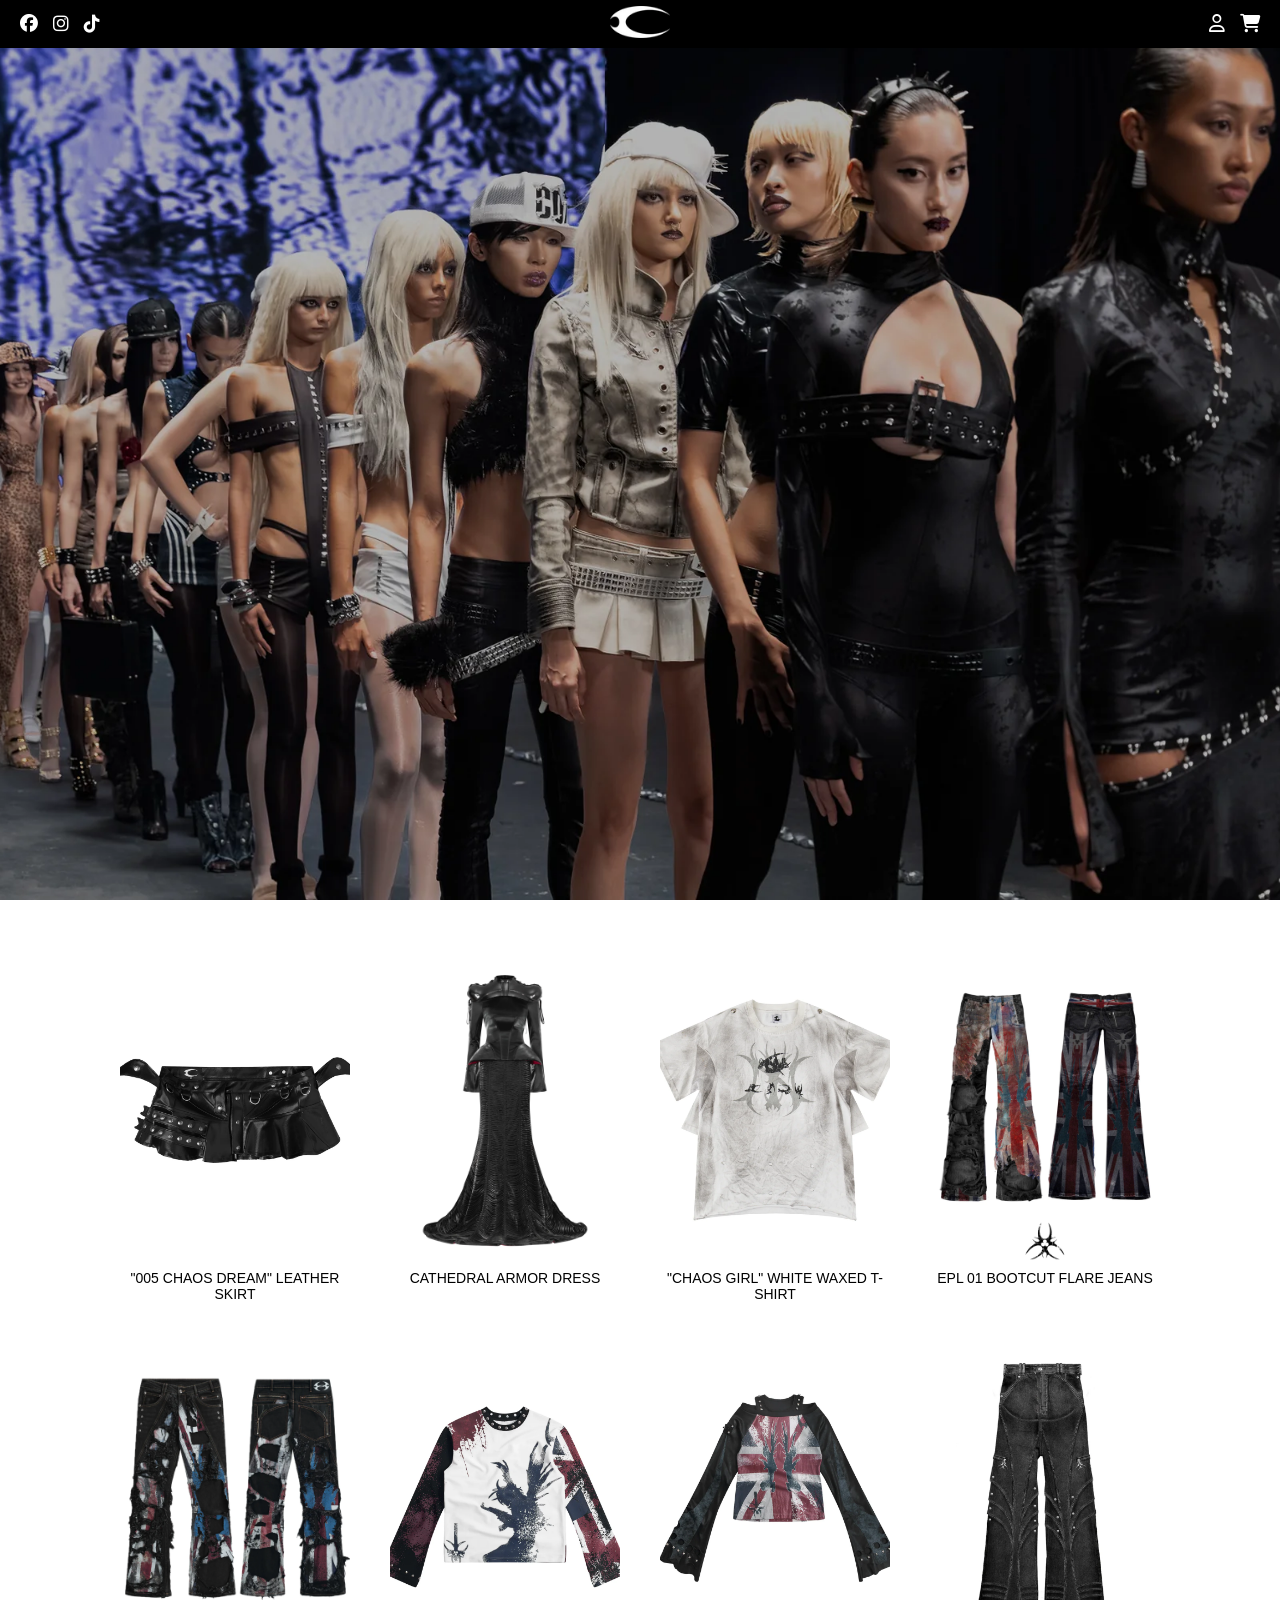
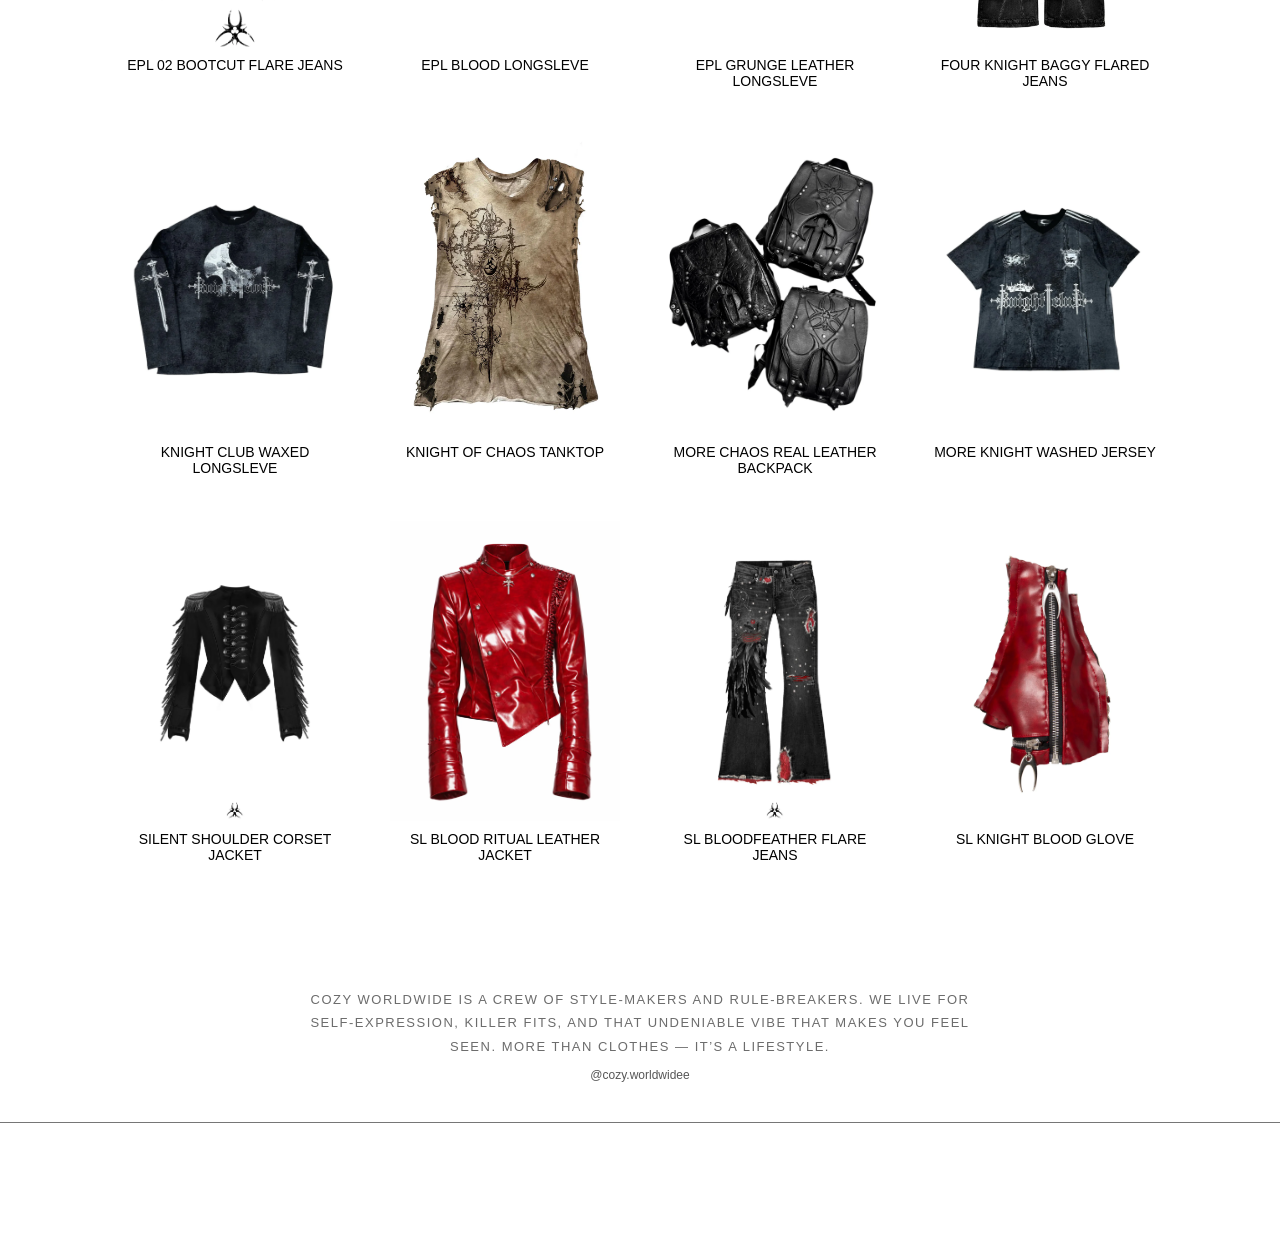
<file: index.html>
<!DOCTYPE html>
    <html lang="en">
    <head>
    <meta charset="UTF-8">
    <meta name="viewport" content="width=device-width, initial-scale=1.0">
    <title>Cozy</title>

    <link rel="stylesheet" href="./css/style.css">
    <link rel="stylesheet" href="./css/home.css">
    <link rel="stylesheet" href="https://cdnjs.cloudflare.com/ajax/libs/font-awesome/6.7.2/css/all.min.css">


    </head>

    <body>

    <header>
        <div class="left-icons">
            <a href="https://www.facebook.com/people/COZY-Worldwide/100077388649813/" class="fa-brands fa-facebook"></a>
            <a href="https://www.instagram.com/cozy.worldwidee/" class="fa-brands fa-instagram"></a>
            <a href="https://www.tiktok.com/@cozy.worldwide?fbclid=IwY2xjawLLp9ZleHRuA2FlbQIxMABicmlkETBya3ZDVFZkTVNzdGRldGxXAR5wuzXkduS9V8nLoHjUYGwrCJkxJPv1JLoFvBSmlxijhLgyPRh4hyUY55MJKw_aem_LLqNcjNfqG97k4roZqw1nw" class="fa-brands fa-tiktok"></a>
        </div>

        <div class="logo-container">
            <a href="index.html"><img src="img/banner/logo.webp" alt="Cozy Logo"></a>
        </div>
        <div class="right-icons">
            <a href="login.html" class="fa-regular fa-user"></a>
            <a href="cart.html" class="fa-solid fa-cart-shopping"></a>
        </div>
    </header>

    <main>

        <div class="banner">
            <img src="img/banner/banner.webp">
        </div>

        <div class="product-container">

            <div class="product" onclick="location.href='product.html?id=1'">
                <img src="img/Products/005 Chaos Dream Leather Skirt/Leather Skirt 01.webp" class="main-img">
                <img src="img/Products/005 Chaos Dream Leather Skirt/Leather Skirt 02.webp" class="hover-img">
                <h3>"005 Chaos Dream" Leather Skirt</h3>
                
            </div>  

            <div class="product" onclick="location.href='product.html?id=2'">
                <img src="img/Products/Cathedral Armor Dress/Cathedral 01.webp" class="main-img">
                <img src="img/Products/Cathedral Armor Dress/Cathedral 02.webp" class="hover-img">
                <h3>Cathedral Armor Dress</h3>
            </div>  
            
            <div class="product" onclick="location.href='product.html?id=3'">
                <img src="img/Products/Chaos Girl White Waxed T Shirt/White Waxed 01.webp"class="main-img">
                <img src="img/Products/Chaos Girl White Waxed T Shirt/White Waxed 02.webp" class="hover-img">
                <h3>"Chaos Girl" White Waxed T-Shirt</h3>
            </div>  

            <div class="product" onclick="location.href='product.html?id=4'">
                <img src="img/Products/EPL 01 Bootcut Flare Jeans/Flared Jeans 01.webp" class="main-img">
                <img src="img/Products/EPL 01 Bootcut Flare Jeans/Flared Jeans 02.webp" class="hover-img">
                <h3>EPL 01 Bootcut Flare Jeans</h3>
            </div>  
            

            <div class="product" onclick="location.href='product.html?id=5'">
                <img src="img/Products/EPL 02 Bootcut Flare Jeans/02 Flare Jeans 01.webp" class="main-img">
                <img src="img/Products/EPL 02 Bootcut Flare Jeans/02 Flare Jeans 02.webp" class="hover-img">
                <h3>EPL 02 Bootcut Flare Jeans</h3>
            </div>  

            <div class="product" onclick="location.href='product.html?id=6'">
                <img src="img/Products/EPL Blood Longsleve/Blood 01.webp" class="main-img">
                <img src="img/Products/EPL Blood Longsleve/Blood 02.webp" class="hover-img">
                <h3>EPL Blood Longsleve</h3>
            </div>  

            <div class="product" onclick="location.href='product.html?id=7'">
                <img src="img/Products/EPL Grunge Leather Longsleve/Grunge 01.webp" class="main-img">
                <img src="img/Products/EPL Grunge Leather Longsleve/Grunge 02.webp" class="hover-img">
                <h3>EPL Grunge Leather Longsleve</h3>
            </div>  

            <div class="product" onclick="location.href='product.html?id=8'">
                <img src="img/Products/Four Knight Baggy Flared Jeans/4 Knight 01.webp" class="main-img">
                <img src="img/Products/Four Knight Baggy Flared Jeans/4 Knight 02.webp" class="hover-img">
                <h3>Four Knight Baggy Flared Jeans</h3>
            </div>  

            <div class="product" onclick="location.href='product.html?id=9'">
                <img src="img/Products/Knight Club Waxed Longsleve/Knight Club 01.webp" class="main-img">
                <img src="img/Products/Knight Club Waxed Longsleve/Knight Club 02.webp" class="hover-img">
                <h3>Knight Club Waxed Longsleve</h3>
            </div>  

            <div class="product" onclick="location.href='product.html?id=10'">
                <img src="img/Products/Knight Of Chaos Tanktop/Chaos Tanktop 01.webp" class="main-img">
                <img src="img/Products/Knight Of Chaos Tanktop/Chaos Tanktop 02.webp" class="hover-img">
                <h3>Knight Of Chaos Tanktop</h3>
            </div>  

            <div class="product" onclick="location.href='product.html?id=11'">
                <img src="img/Products/More Chaos Real Leather Backpack/Backpack 01.webp" class="main-img">
                <img src="img/Products/More Chaos Real Leather Backpack/Backpack 02.jpg" class="hover-img">
                <h3>More Chaos Real Leather Backpack</h3>
            </div>  

            <div class="product" onclick="location.href='product.html?id=12'">
                <img src="img/Products/More Knight Washed Jersey/Jersey 01.webp" class="main-img">
                <img src="img/Products/More Knight Washed Jersey/Jersey 02.webp" class="hover-img">
                <h3>More Knight Washed Jersey</h3>
            </div>  

            <div class="product" onclick="location.href='product.html?id=13'">
                <img src="img/Products/Silent Shoulder Corset Jacket/Silent Shoulder 01.webp" class="main-img"> 
                <img src="img/Products/Silent Shoulder Corset Jacket/Silent Shoulder 02.webp" class="hover-img">
                <h3>Silent Shoulder Corset Jacket</h3>
            </div>  

            <div class="product" onclick="location.href='product.html?id=14'">
                <img src="img/Products/SL Blood Ritual Leather Jacket/Ritual 01.webp" class="main-img">
                <img src="img/Products/SL Blood Ritual Leather Jacket/Ritual 02.webp" class="hover-img">
                <h3>SL Blood Ritual Leather Jacket</h3>
            </div>  

            <div class="product" onclick="location.href='product.html?id=15'">
                <img src="img/Products/SL Bloodfeather Flare Jeans/Bloodfeather 01.webp" class="main-img">
                <img src="img/Products/SL Bloodfeather Flare Jeans/Bloodfeather 02.webp" class="hover-img">
                <h3>SL Bloodfeather Flare Jeans</h3>
            </div>  

            <div class="product" onclick="location.href='product.html?id=16'">
                <img src="img/Products/SL Knight Blood Glove/Blood Glove 01.webp" class="main-img">
                <img src="img/Products/SL Knight Blood Glove/Blood Glove 02.webp" class="hover-img">
                <h3>SL Knight Blood Glove</h3>
            </div>  
        </div>

        <div class="brand-intro">
            <p>
                COZY WORLDWIDE IS A CREW OF STYLE-MAKERS AND RULE-BREAKERS. 
                WE LIVE FOR SELF-EXPRESSION, KILLER FITS, AND THAT UNDENIABLE VIBE 
                THAT MAKES YOU FEEL SEEN. MORE THAN CLOTHES — IT’S A LIFESTYLE.
            </p>
            <span>@cozy.worldwidee</span>
        </div>

        <div class="divider"></div>

    </main>

    <footer></footer>   
    </body>
    </html>
</file>
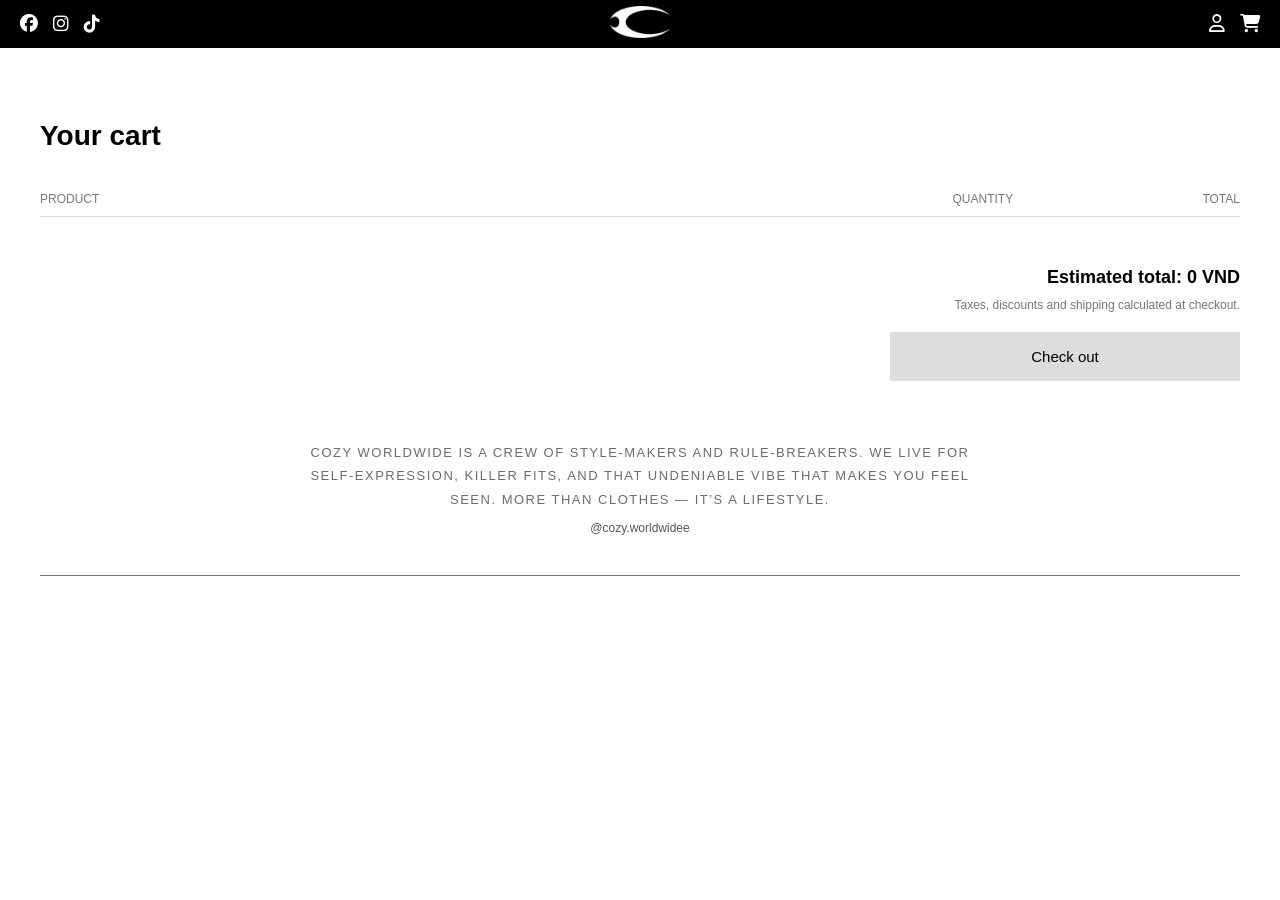
<file: cart.html>
<!DOCTYPE html>
<html lang="en">
<head>
<meta charset="UTF-8">
<title>Cart</title>
<link rel="stylesheet" href="./css/style.css">
<link rel="stylesheet" href="./css/home.css">
<link rel="stylesheet" href="./css/cart.css">

<link rel="stylesheet" href="https://cdnjs.cloudflare.com/ajax/libs/font-awesome/6.7.2/css/all.min.css">

</head>

<body>

    <header>
        <div class="left-icons">
            <a href="https://www.facebook.com/people/COZY-Worldwide/100077388649813/" class="fa-brands fa-facebook"></a>
            <a href="https://www.instagram.com/cozy.worldwidee/" class="fa-brands fa-instagram"></a>
            <a href="https://www.tiktok.com/@cozy.worldwide?fbclid=IwY2xjawLLp9ZleHRuA2FlbQIxMABicmlkETBya3ZDVFZkTVNzdGRldGxXAR5wuzXkduS9V8nLoHjUYGwrCJkxJPv1JLoFvBSmlxijhLgyPRh4hyUY55MJKw_aem_LLqNcjNfqG97k4roZqw1nw" class="fa-brands fa-tiktok"></a>
        </div>

        <div class="logo-container">
            <a href="index.html"><img src="img/banner/logo.webp" alt="Cozy Logo"></a>
        </div>
        <div class="right-icons">
            <a href="login.html" class="fa-regular fa-user"></a>
            <a href="cart.html" class="fa-solid fa-cart-shopping"></a>
        </div>
    </header>

<main class="cart-page">

    <h1 class="cart-title">Your cart</h1>

    <!-- HEADER -->
    <div class="cart-header">
        <span>PRODUCT</span>
        <span>QUANTITY</span>
        <span>TOTAL</span>
    </div>

    <!-- ITEMS -->
    <div id="cartItems" class="cart-items"></div>

    <!-- SUMMARY -->
    <div class="cart-summary">
        <h2 id="total">Estimated total: 0 VND</h2>
        <p class="note">Taxes, discounts and shipping calculated at checkout.</p>

        <button class="checkout-btn">Check out</button>
    </div>
    <div class="brand-intro">
            <p>
                COZY WORLDWIDE IS A CREW OF STYLE-MAKERS AND RULE-BREAKERS. 
                WE LIVE FOR SELF-EXPRESSION, KILLER FITS, AND THAT UNDENIABLE VIBE 
                THAT MAKES YOU FEEL SEEN. MORE THAN CLOTHES — IT’S A LIFESTYLE.
            </p>
            <span>@cozy.worldwidee</span>
        </div>

        <div class="divider"></div>

</main>

<script src="js/cart.js" defer></script>
</body>
</html>
</file>
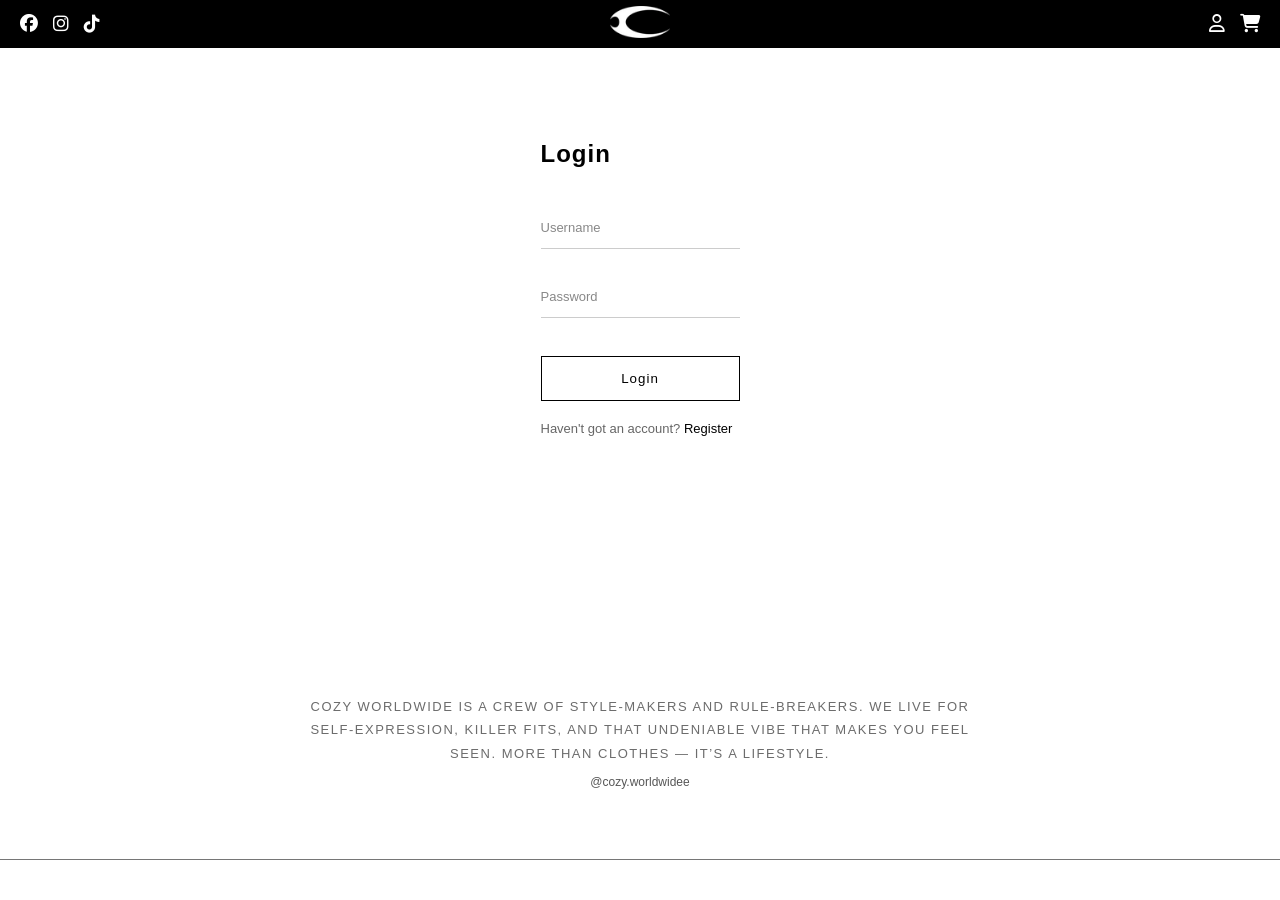
<file: login.html>
<!DOCTYPE html>
<html lang="en">
<head>
<meta charset="UTF-8">
<title>Login</title>
<link rel="stylesheet" href="./css/style.css">
<link rel="stylesheet" href="./css/home.css">
<link rel="stylesheet" href="https://cdnjs.cloudflare.com/ajax/libs/font-awesome/6.7.2/css/all.min.css">
</head>

<body>
    <header>
        <div class="left-icons">
            <a href="https://www.facebook.com/people/COZY-Worldwide/100077388649813/" class="fa-brands fa-facebook"></a>
            <a href="https://www.instagram.com/cozy.worldwidee/" class="fa-brands fa-instagram"></a>
            <a href="https://www.tiktok.com/@cozy.worldwide?fbclid=IwY2xjawLLp9ZleHRuA2FlbQIxMABicmlkETBya3ZDVFZkTVNzdGRldGxXAR5wuzXkduS9V8nLoHjUYGwrCJkxJPv1JLoFvBSmlxijhLgyPRh4hyUY55MJKw_aem_LLqNcjNfqG97k4roZqw1nw" class="fa-brands fa-tiktok"></a>
        </div>

        <div class="logo-container">
            <a href="index.html"><img src="img/banner/logo.webp" alt="Cozy Logo"></a>
        </div>
        <div class="right-icons">
            <a href="login.html" class="fa-regular fa-user"></a>
            <a href="cart.html" class="fa-solid fa-cart-shopping"></a>
        </div>
    </header>
<main class="auth-container">

    <h1>Login</h1>

    <div class="input-group">
        <input id="user" placeholder=" " />
        <label>Username</label>
        <small class="error" id="userError"></small>
    </div>

    <div class="input-group">
        <input id="pass" type="password" placeholder=" " />
        <label>Password</label>
        <small class="error" id="passError"></small>
    </div>

    <button id="loginBtn">Login</button>

    <p class="auth-link">
        Haven't got an account?
        <a href="register.html">Register</a>
    </p>
    <div id="loggedBox" style="display:none; text-align:center;">
    <p id="welcomeUser"></p>
    <button id="logoutBtn">Logout</button>
</div>
</main>
<div class="brand-intro">
            <p>
                COZY WORLDWIDE IS A CREW OF STYLE-MAKERS AND RULE-BREAKERS. 
                WE LIVE FOR SELF-EXPRESSION, KILLER FITS, AND THAT UNDENIABLE VIBE 
                THAT MAKES YOU FEEL SEEN. MORE THAN CLOTHES — IT’S A LIFESTYLE.
            </p>
            <span>@cozy.worldwidee</span>
        </div>

        <div class="divider"></div>

<script src="js/auth.js"></script>
</body>
</html>
</file>
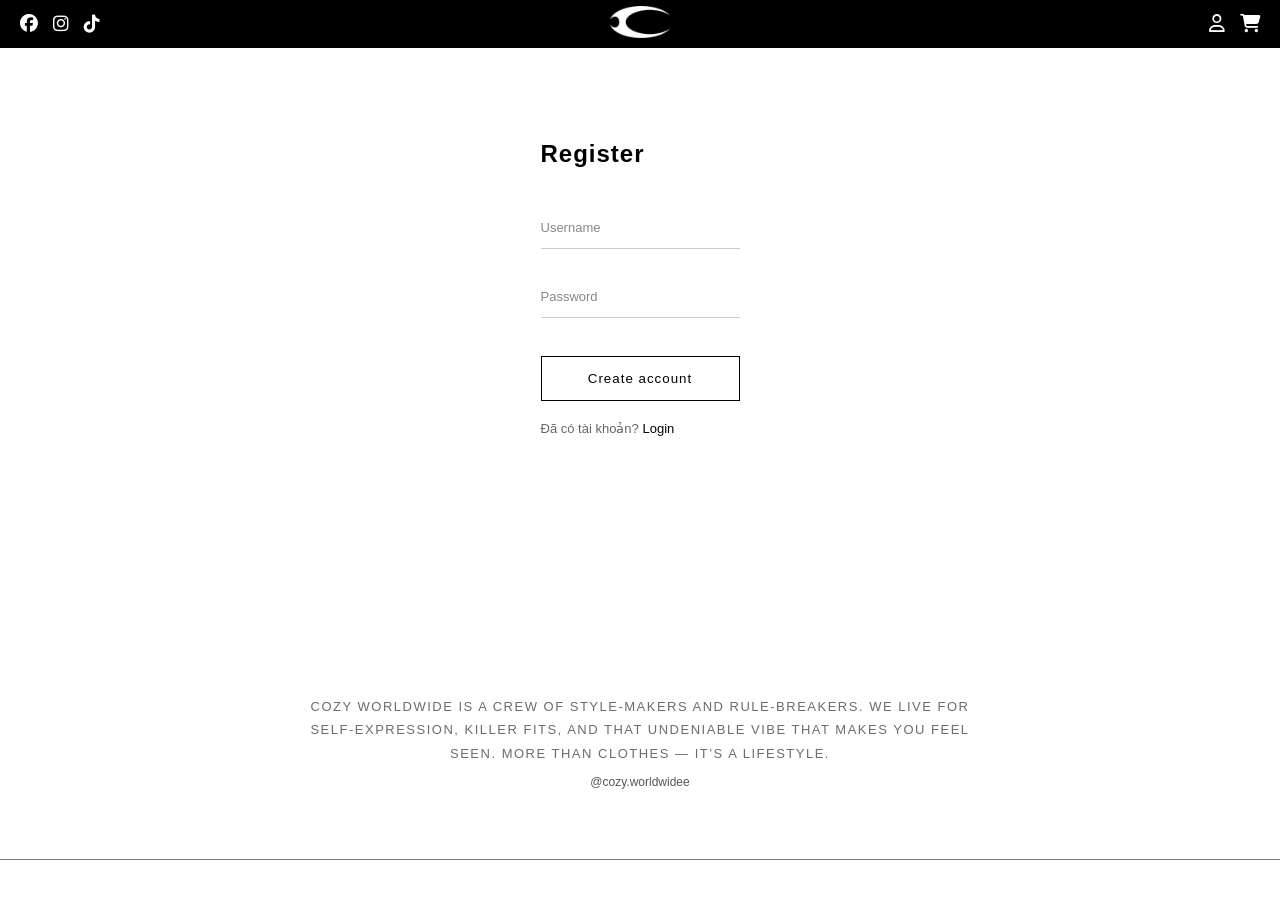
<file: register.html>
<!DOCTYPE html>
<html lang="en">
<head>
<meta charset="UTF-8">
<title>Register</title>
<link rel="stylesheet" href="./css/style.css">
<link rel="stylesheet" href="./css/home.css">
<link rel="stylesheet" href="https://cdnjs.cloudflare.com/ajax/libs/font-awesome/6.7.2/css/all.min.css">
</head>

<body>
    <header>
        <div class="left-icons">
            <a href="https://www.facebook.com/people/COZY-Worldwide/100077388649813/" class="fa-brands fa-facebook"></a>
            <a href="https://www.instagram.com/cozy.worldwidee/" class="fa-brands fa-instagram"></a>
            <a href="https://www.tiktok.com/@cozy.worldwide?fbclid=IwY2xjawLLp9ZleHRuA2FlbQIxMABicmlkETBya3ZDVFZkTVNzdGRldGxXAR5wuzXkduS9V8nLoHjUYGwrCJkxJPv1JLoFvBSmlxijhLgyPRh4hyUY55MJKw_aem_LLqNcjNfqG97k4roZqw1nw" class="fa-brands fa-tiktok"></a>
        </div>

        <div class="logo-container">
            <a href="index.html"><img src="img/banner/logo.webp" alt="Cozy Logo"></a>
        </div>
        <div class="right-icons">
            <a href="login.html" class="fa-regular fa-user"></a>
            <a href="cart.html" class="fa-solid fa-cart-shopping"></a>
        </div>
    </header>
<main class="auth-container">

    <h1>Register</h1>

    <div class="input-group">
        <input id="newUser" placeholder=" " />
        <label>Username</label>
        <small class="error" id="regUserError"></small>
    </div>

    <div class="input-group">
        <input id="newPass" type="password" placeholder=" " />
        <label>Password</label>
        <small class="error" id="regPassError"></small>
    </div>

    <button id="registerBtn">Create account</button>

    <p class="auth-link">
        Đã có tài khoản? 
        <a href="login.html">Login</a>
    </p>
    
</main>
<div class="brand-intro">
            <p>
                COZY WORLDWIDE IS A CREW OF STYLE-MAKERS AND RULE-BREAKERS. 
                WE LIVE FOR SELF-EXPRESSION, KILLER FITS, AND THAT UNDENIABLE VIBE 
                THAT MAKES YOU FEEL SEEN. MORE THAN CLOTHES — IT’S A LIFESTYLE.
            </p>
            <span>@cozy.worldwidee</span>
        </div>

        <div class="divider"></div>

<script src="js/auth.js"></script>
</body>
</html>
</file>
<file: css/style.css>
*{
    margin:0;
    padding:0;
    box-sizing:border-box;
    font-family: "source sans pro", sans-serif;
}

body{
    display:flex;
    flex-direction:column;
    min-height:100vh;
}

header{
     position:fixed; /* 🔥 quan trọng */
    top:0;
    left:0;
    width:100%;
    z-index:1000;

    display:flex;
    justify-content:space-between;
    align-items:center;
    padding:15px 20px;

    background: black;
}

/* LOGO CENTER ABSOLUTE */
.logo-container{
    position:absolute;
    left:50%;
    transform:translateX(-50%);
    background: transparent

}

.logo-container img{
    margin:0;
    width:60px; /* chỉnh theo vibe */
    background: transparent;
}
.logo-container a{
   background: transparent;
}

/* LEFT */
.left-icons{
    display:flex;
    align-items:center;
    gap: 15px;
    background: transparent
}

.left-icons a{
    font-size:18px;
    background: transparent;
    text-decoration: none;
    color: rgb(255, 255, 255);
}

/* RIGHT */
.right-icons{
    display:flex;
    align-items:center;
    gap: 15px;
}
.right-icons a{
    font-size:18px;
    color:white;
    text-decoration:none;
}
/* Search dropdown */
/* Dropdown search gọn kiểu Cozy */
/* overlay rộng hơn, result dài hơn */
/* overlay bên trái, gọn */
.search-overlay {
    position: fixed;
    top: 70px; /* ngay dưới header */
    right: 20px; /* nằm sát phải */
    width: 320px; /* gọn vừa */
    max-height: 450px; /* cao hơn để chứa nhiều result */
    background: white;
    border-radius: 10px;
    box-shadow: 0 8px 30px rgba(0,0,0,0.3);
    z-index: 2000;
    display: flex;
    flex-direction: column;
    padding: 15px;
    overflow: visible;
    opacity: 0;
    pointer-events: none;
    transform: translateY(-20px);
    transition: all 0.3s ease;
}

.search-overlay.active {
    opacity: 1;
    pointer-events: auto;
    transform: translateY(0);
}

/* input + nút close */
.search-box-container {
    display: flex;
    align-items: center;
    gap: 10px;
}

.search-box-container input {
    flex: 1;
    padding: 10px 12px;
    font-size: 16px;
    border-radius: 8px;
    border: 1px solid #ccc;
    outline: none;
}

#closeSearchBtn {
    background: none;
    border: none;
    font-size: 22px;
    cursor: pointer;
    color: #888;
    transition: color 0.2s;
}

#closeSearchBtn:hover {
    color: #000;
}

/* Result */
.search-results-full {
    margin-top: 10px;
    width: 100%;
    max-height: 350px;
    overflow-y: auto;
    border-radius: 6px;
}

.search-item-full {
    display: flex;
    gap: 12px;
    padding: 8px 10px;
    cursor: pointer;
    align-items: center;
}

.search-item-full img {
    width: 50px;
    height: 50px;
    object-fit: cover;
    border-radius: 4px;
}

.search-item-full span {
    font-size: 15px;
    color: #000;
}

.search-item-full:hover {
    background: #f0f0f0;
    transform: translateX(5px);
}

/* MAIN */
main{
    flex:1;
}
.brand-intro{
    text-align:center;
    margin:60px auto 30px;
    max-width:700px; /* 🔥 thu hẹp 2 bên */
    padding:0 20px;
}

.brand-intro p{
    font-size:13px;
    letter-spacing:1.5px;
    line-height:1.8;
    color:#6c6c6c;

    font-weight:300; /* 🔥 mảnh hơn */
    text-transform:uppercase;
}

.brand-intro span{
    display:block;
    margin-top:10px;
    font-size:12px;
    color:#565656;
    font-weight:300;
}
.auth-container{
    max-width:380px;
    margin:auto;
    padding:140px 30px;
}

.auth-container h1{
    font-size:24px;
    margin-bottom:40px;
    letter-spacing:1px;
}

/* INPUT */
.input-group{
    position:relative;
    margin-bottom:28px;
}

.input-group input{
    width:100%;
    padding:12px;
    border:none;
    border-bottom:1px solid #ccc;
    font-size:14px;
    outline:none;
    background:transparent;
    transition:0.2s;
}

.input-group label{
    position:absolute;
    left:0;
    top:12px;
    font-size:13px;
    color:#888;
    transition:0.2s;
}

/* focus */
.input-group input:focus{
    border-bottom:1px solid black;
}

.input-group input:focus + label,
.input-group input:not(:placeholder-shown) + label{
    top:-10px;
    font-size:11px;
    color:black;
}

/* ERROR */
.error{
    color:red;
    font-size:11px;
    margin-top:4px;
    display:block;
}

/* BUTTON */
.auth-container button{
    width:100%;
    padding:14px;
    margin-top:10px;

    border:1px solid black;
    background:white;

    cursor:pointer;
    letter-spacing:1px;

    transition:0.25s;
}

.auth-container button:hover{
    background:black;
    color:white;
    transform:translateY(-2px);
}

/* LINK */
.auth-link{
    margin-top:20px;
    font-size:13px;
    color:#666;
}

.auth-link a{
    color:black;
    text-decoration:none;
}

.auth-link a:hover{
    text-decoration:underline;
}
.divider{
    width:100%;
    max-width: 30000px;
    margin:40px auto;
    height:1px;
    background:#767676;
}
/* FOOTER */
footer{
    background:white;
    text-align:center;
    padding:15px;
    margin-top:40px;
}
</file>
<file: css/home.css>
/* ================= BANNER ================= */
.banner{
    width:100%;
    height:100vh;
    overflow:hidden;
}

.banner img{
    width:100%;
    height:100%;
    object-fit:cover;
}


/* ================= PRODUCT GRID ================= */
.product-container{
    display:grid;
    grid-template-columns: repeat(4, 1fr); /* 🔥 4 sản phẩm / hàng */
    gap:40px;
    padding:60px 80px;
    max-width:1200px;
    margin:0 auto;
}


/* ================= PRODUCT CARD ================= */
.product{
    position: relative;
    text-align:left;
    transition:0.3s;
    cursor:pointer;
}

.product img{
    width:100%;
    height:300px;
    object-fit:cover;
    transition:0.3s;
    display: block;
}
.hover-img{
    position:absolute;
    top:0;
    left:0;
    opacity:0;
}
.product:hover .hover-img{
    opacity:1;
}

.product:hover .main-img{
    opacity:0;
}
.product:hover{
    transform:translateY(-7px);
}

.product:hover img{
    opacity:0.85;
}
.brand-intro{
    text-align:center;
    margin:60px auto 30px;
    max-width:700px; /* 🔥 thu hẹp 2 bên */
    padding:0 20px;
}

.brand-intro p{
    font-size:13px;
    letter-spacing:1.5px;
    line-height:1.8;
    color:#6c6c6c;

    font-weight:300; /* 🔥 mảnh hơn */
    text-transform:uppercase;
}

.brand-intro span{
    display:block;
    margin-top:10px;
    font-size:12px;
    color:#565656;
    font-weight:300;
}

.product h3{
    margin:10px 0 5px;
    text-align: center;
    text-transform: uppercase;
    font-size:14px;
    font-weight:500;
    color:rgb(0, 0, 0);
}
.product:hover h3{
    opacity:0.7;
    text-decoration: underline;
}



@media (max-width: 1024px){
    .product-container{
        grid-template-columns: repeat(2, 1fr);
        padding:40px;
    }
}

@media (max-width: 600px){
    .product-container{
        grid-template-columns: 1fr;
        padding:20px;
    }
}
</file>
<file: css/cart.css>
.cart-page{
    padding:120px 40px;
    max-width:100%;
}

/* TITLE */
.cart-title{
    font-size:28px;
    margin-bottom:40px;
}

/* HEADER */
.cart-header{
    font-size:12px;
    color:#777;
    border-bottom:1px solid #ddd;
    padding-bottom:10px;
    margin-bottom:30px;
    padding-right: 0;
}
.cart-header span:nth-child(2){
    text-align:center;
}

.cart-header span:nth-child(3){
    text-align:right;
}

/* ITEM */
.cart-item{
    padding:60px 0; 
    border-bottom:1px solid #eee;
}
.cart-header,
.cart-item{
    display:grid;
    grid-template-columns: 5fr 1fr 1fr; /* 🔥 product rộng hơn nữa */
    align-items:center;
    
}
.cart-item > div:nth-child(2){
    display:flex;
    justify-content:center;
}

.cart-item > div:nth-child(3){
    text-align:right;
}

/* LEFT (product) */
.cart-product{
    display:flex;
    align-items:center;
    gap:50px;
    width:100%; 
}

.cart-product img{
    width:220px;
    height:260px;
    object-fit:cover;   
}

.cart-info h3{
    font-size:16px;
    font-weight:600;
    margin-bottom:8px;
    text-transform:uppercase;
}
.cart-info{
    flex:1; /* 🔥 text kéo ra hết */
}
.cart-info p{
    font-size:14px;
    color:#555;
}
/* QUANTITY */
.cart-qty{
    display:flex;
    justify-content:center;
}

.qty-box{
    display:flex;
    align-items:center;
    justify-content:space-between;

    width:110px; /* 🔥 cố định size cho đẹp */
    height:40px;

    border:1px solid #ccc; /* 🔥 nhẹ hơn */
    border-radius:999px;

    padding:0 12px;

    transition:0.2s;
}
.qty-box button{
    border:none;
    background:none;
    font-size:16px;
    width:24px;
    height:24px;
    cursor:pointer;

    display:flex;
    align-items:center;
    justify-content:center;

    border-radius:50%;
    transition:0.2s;
}

/* hover kiểu subtle */
.qty-box span{
    font-size:14px;
    font-weight:500;
    min-width:20px;
    text-align:center;
}
/* hover nhẹ */
.qty-box:hover{
    border-color:black;
}

/* PRICE */
.cart-total{
    text-align:right;
    font-size:15px;
    padding-right:0;
}

.remove{
    font-size:12px;
    color:#888;
    cursor:pointer;
}

.remove:hover{
    color:rgb(255, 0, 0);
}

/* SUMMARY */
.cart-summary{
    margin-top:50px;
    text-align:right;
}

.cart-summary h2{
    font-size:18px;
    margin-bottom:10px;
}

.note{
    font-size:12px;
    color:#777;
    margin-bottom:20px;
}

/* BUTTON */
.checkout-btn{
    width:350px;
    padding:16px;
    background:#ddd;
    border:none;
    font-size:15px;
}

.checkout-btn:hover{
    background:black;
    color:white;
}
.size{
    font-size:12px;
    color:#999;
    text-transform:uppercase;
    letter-spacing:1.5px;
    display:inline-block;
    padding:2px 8px;
    border-radius:4px;
}

/* MOBILE */
@media(max-width:900px){
    .cart-header{
        display:none;
    }

    .cart-item{
        grid-template-columns:1fr;
        gap:20px;
    }

    .cart-total{
        text-align:left;
    }
}
</file>
